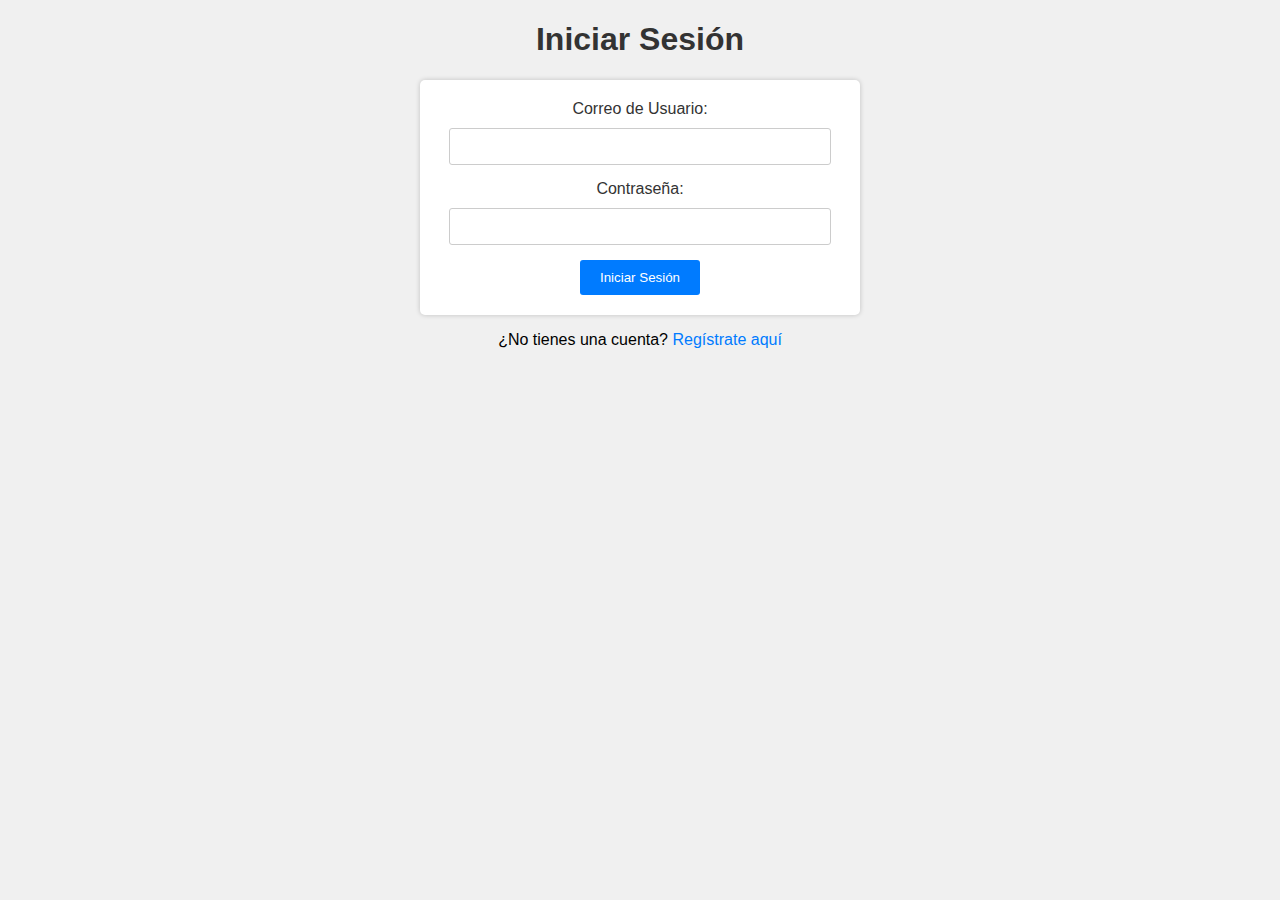
<file: public/src/registro.html>
<!DOCTYPE html>
<html>
<head>
    <title>Registro de Usuarios</title>
    <link rel="stylesheet" href="style.css">
</head>
<body>
    <h1>Registro de Usuarios</h1>
    <form action="/registrar" method="post">
        <label for="username">Nombre de Usuario:</label>
        <input type="text" id="username" name="username" required>
        
        <label for="email">Correo Electrónico:</label>
        <input type="email" id="email" name="email" required>
        
        <label for="password">Contraseña:</label>
        <input type="password" id="password" name="password" required>

        <label for="userfecha">Fecha de Nacimiento:</label>
        <input type="date" id="userfecha" name="userfecha" required>

        
        <button type="submit" id="registroButton">Registrarse</button>
    </form>
    <p>¿Ya tienes una cuenta? <a href="/paquetes/secion.html">Inicia sesión aquí</a></p>

    <script src="../main.js">
    </script>
</body>
</html>
</file>
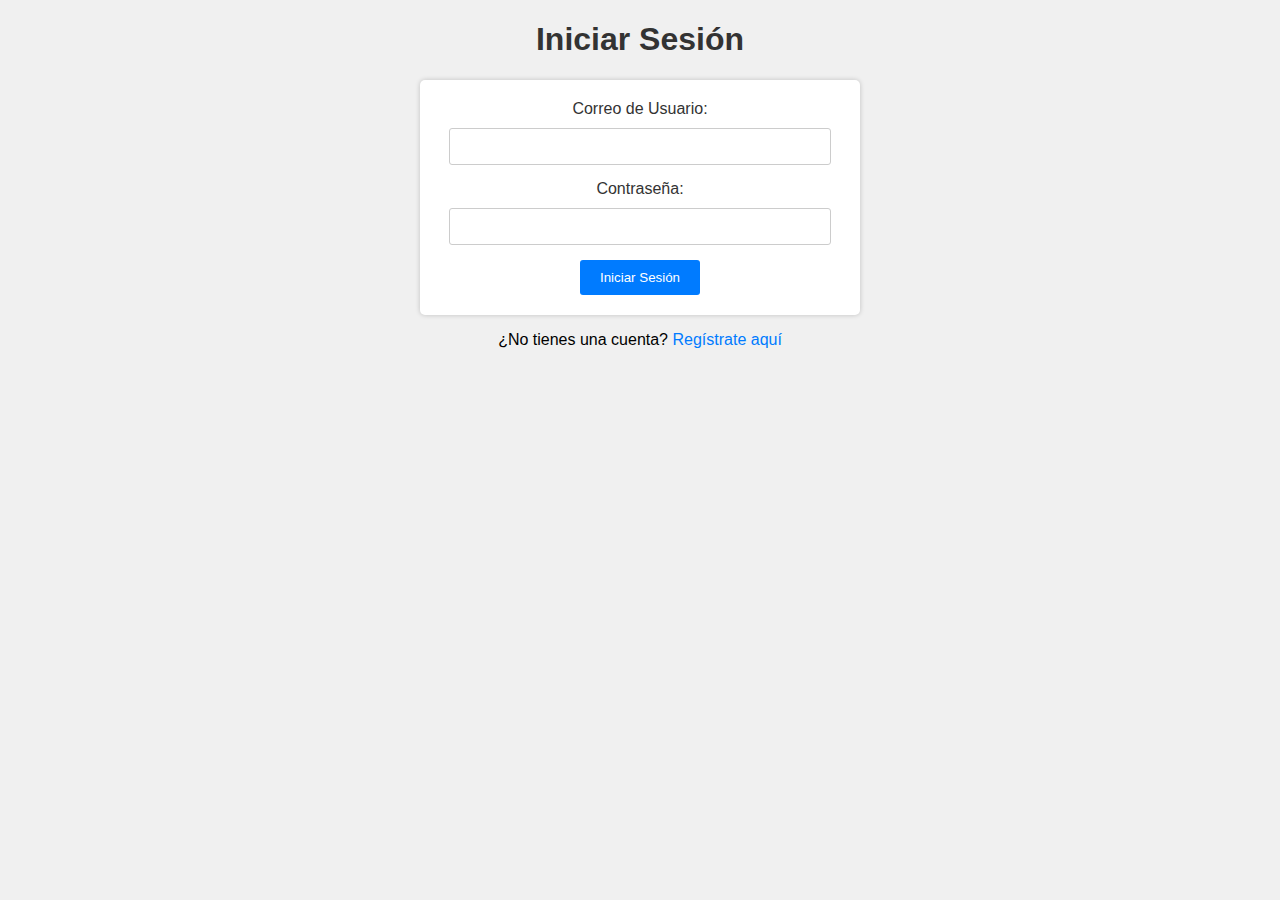
<file: public/src/secion.html>
<!DOCTYPE html>
<html>
<head>
    <title>Iniciar Sesión</title>
    <link rel="stylesheet" href="style.css">
</head>
<body>
    <h1>Iniciar Sesión</h1>
    <form action="/pantallaU" method="post">
        <label for="Correo">Correo de Usuario:</label>
        <input type="text" id="Correo" name="Correo" required>
        
        <label for="password">Contraseña:</label>
        <input type="password" id="password" name="password" required>
        
        <button type="submit">Iniciar Sesión</button>
    </form>
    <p>¿No tienes una cuenta? <a href="/paquetes/usuario.html">Regístrate aquí</a></p>
</body>
</html>
</file>
<file: public/src/style.css>
/* Estilos generales */
body {
    font-family: Arial, sans-serif;
    text-align: center;
    background-color: #f0f0f0;
    margin: 0;
    padding: 0;
}

h1 {
    color: #333;
}

form {
    background-color: #fff;
    max-width: 400px;
    margin: 0 auto;
    padding: 20px;
    border-radius: 5px;
    box-shadow: 0 0 5px rgba(0, 0, 0, 0.2);
}

label {
    display: block;
    margin-bottom: 10px;
    color: #333;
}

input[type="text"],
input[type="email"],
input[type="password"],
textarea {
    width: 90%;
    padding: 10px;
    margin-bottom: 15px;
    border: 1px solid #ccc;
    border-radius: 3px;
}

button {
    background-color: #007BFF;
    color: #fff;
    padding: 10px 20px;
    border: none;
    border-radius: 3px;
    cursor: pointer;
}

button:hover {
    background-color: #0056b3;
}

a {
    color: #007BFF;
    text-decoration: none;
}

a:hover {
    text-decoration: underline;
}

/* Estilos específicos para las pantallas */
/* Puedes agregar estilos específicos para cada pantalla aquí */
</file>
